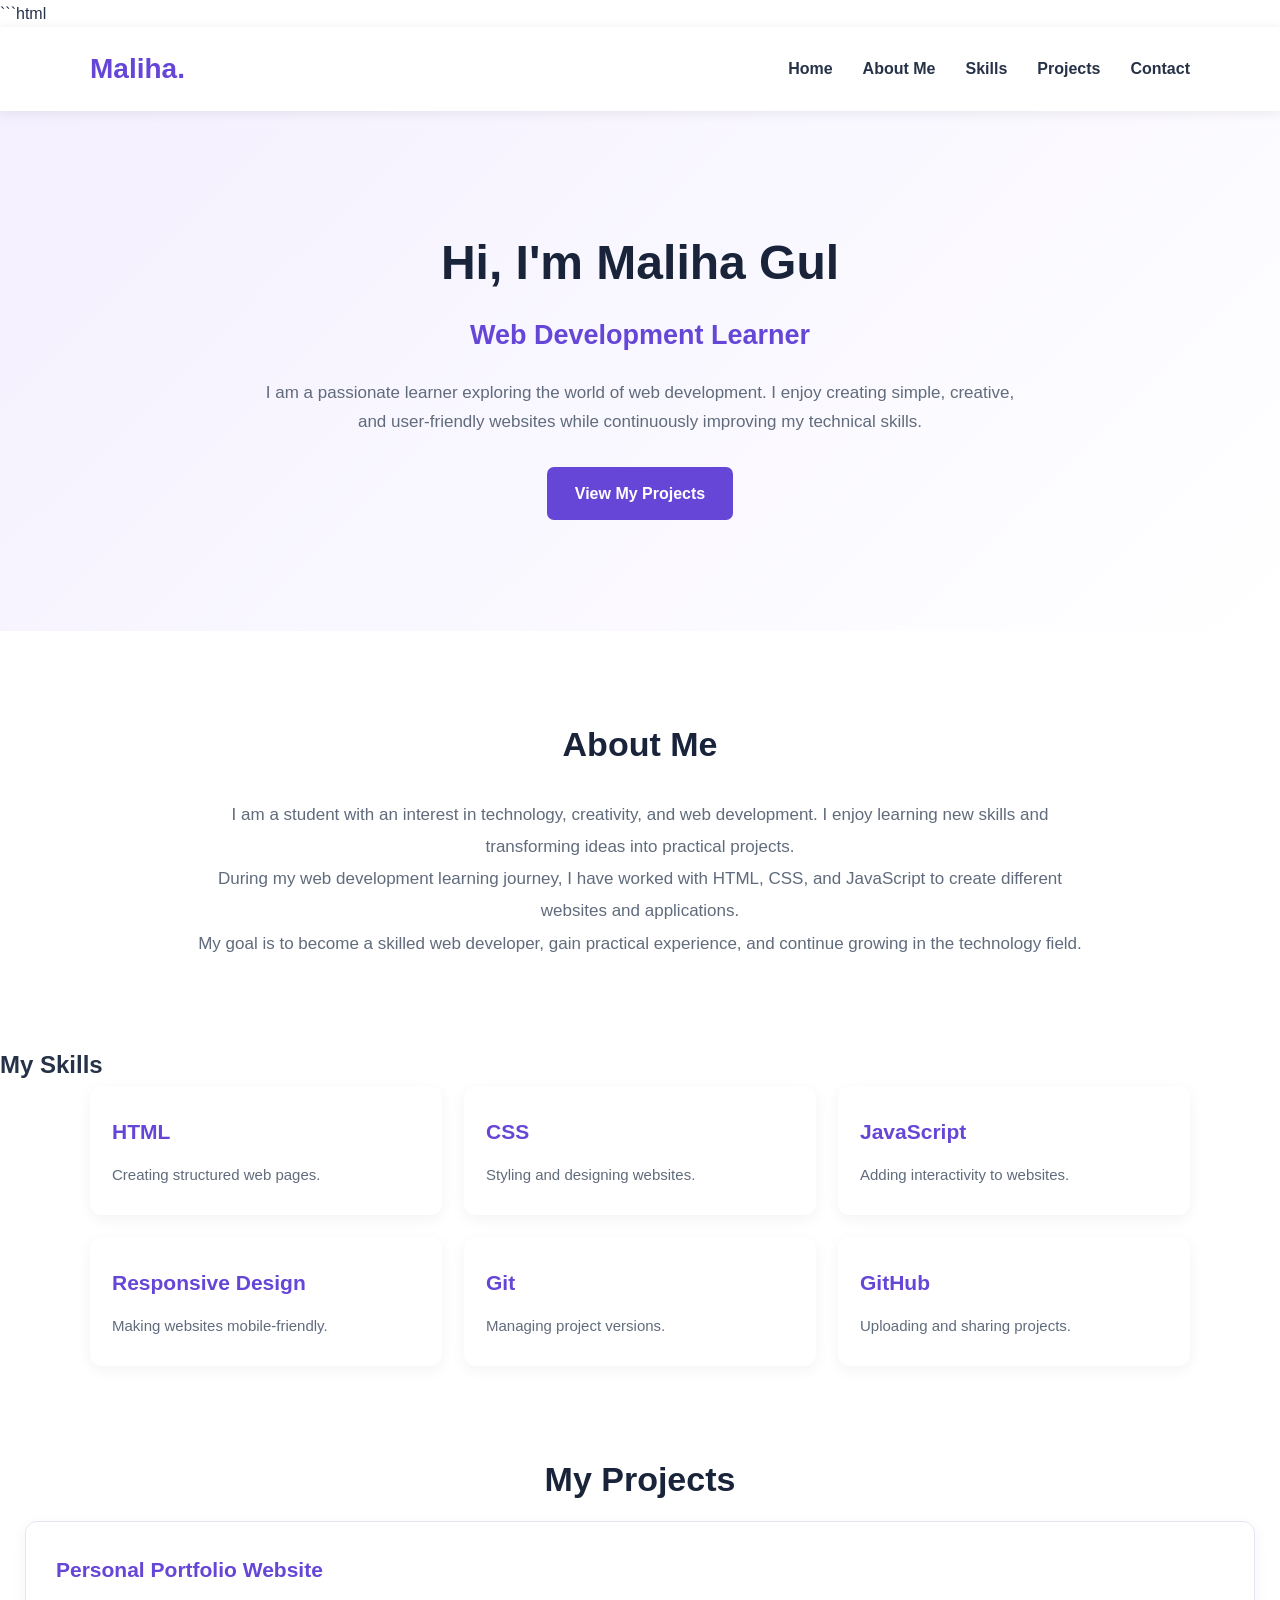
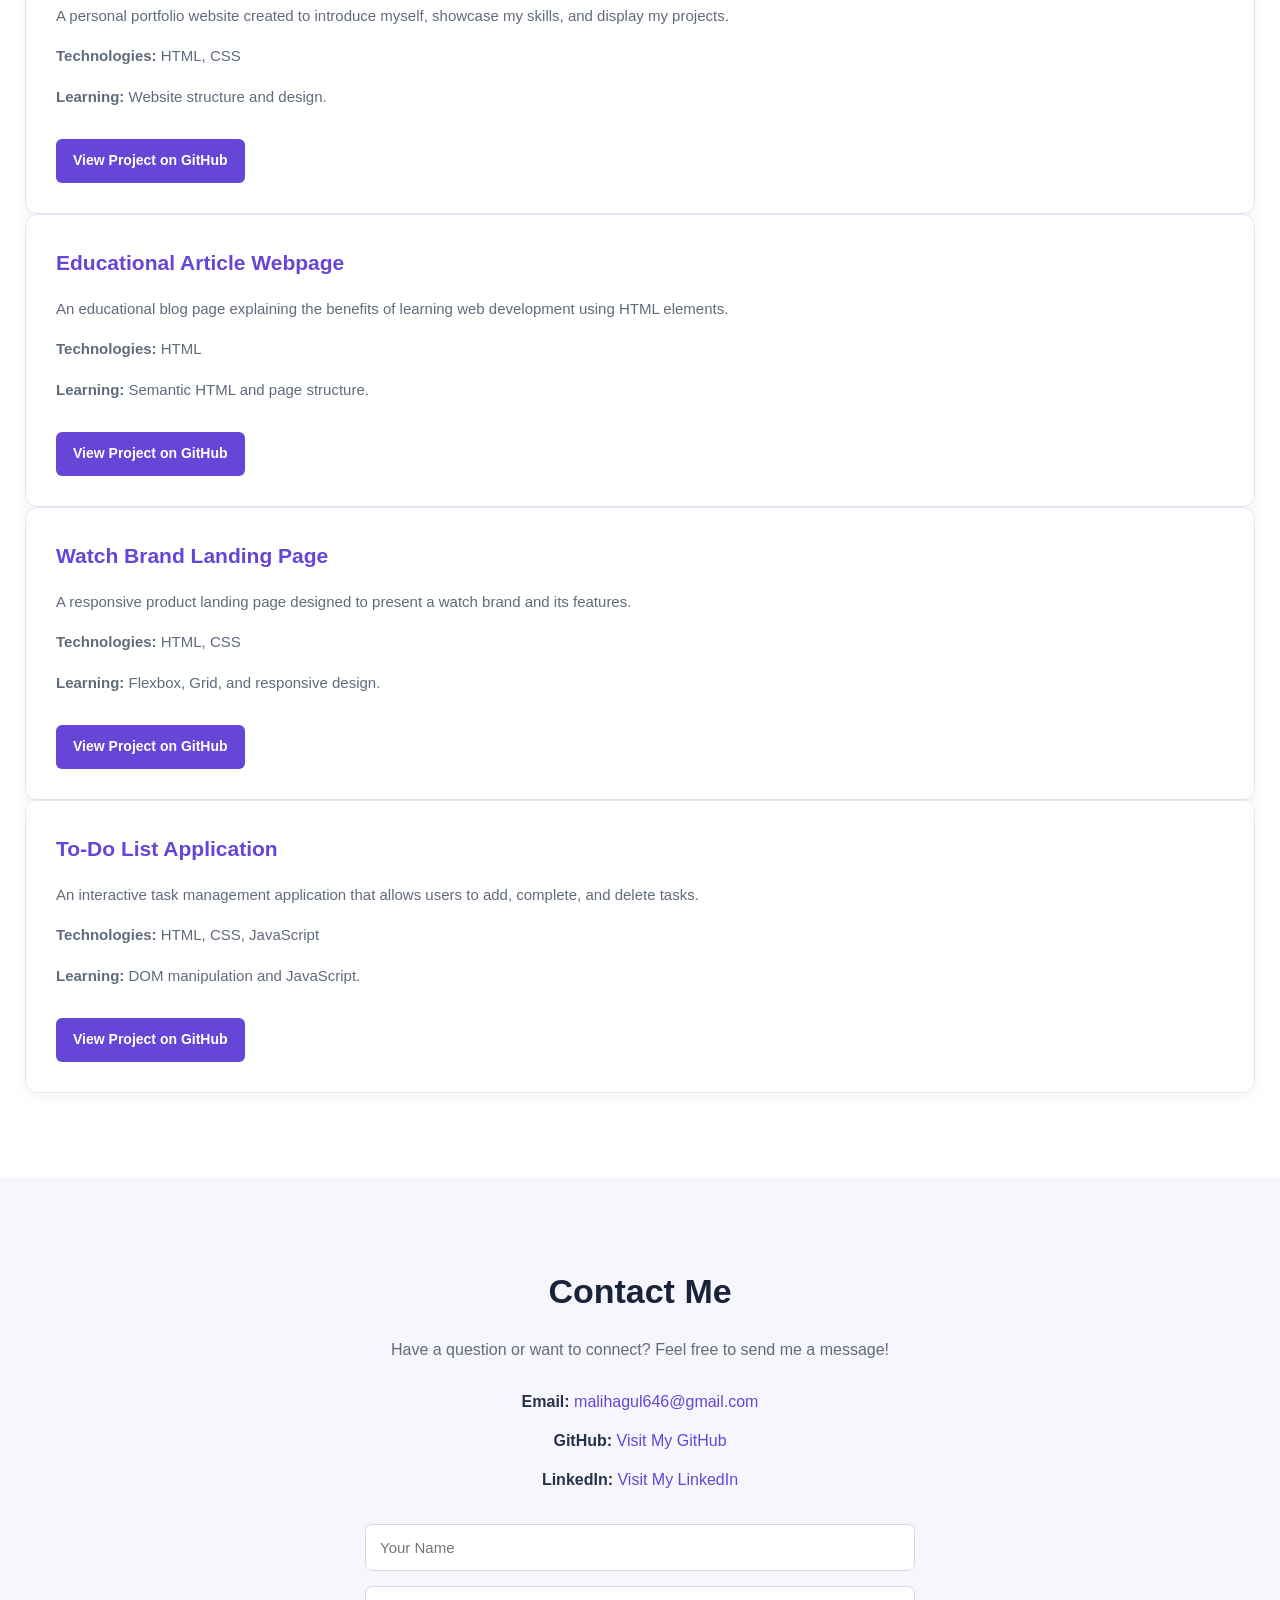
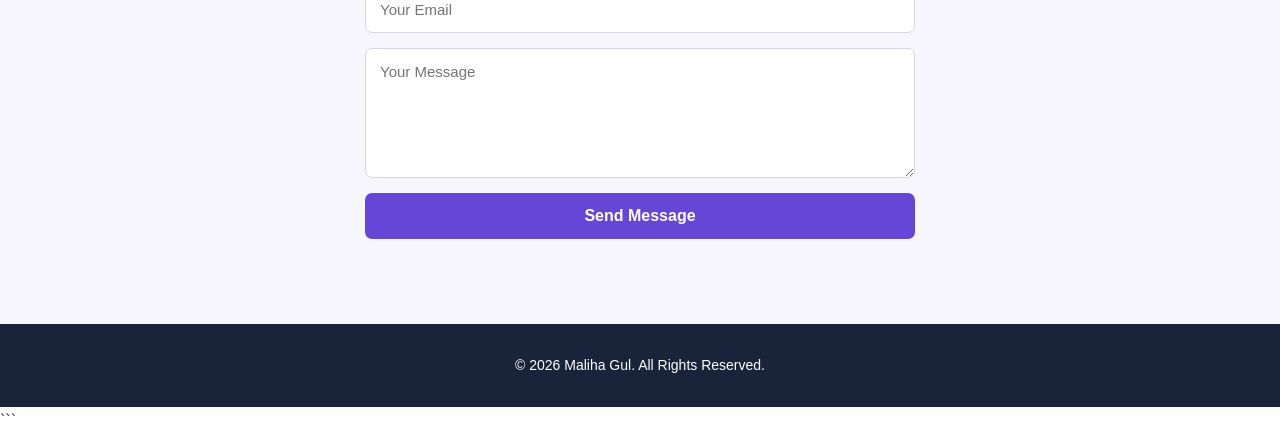
<file: docs/index.html>
```html
<!DOCTYPE html>
<html lang="en">

<head>
    <meta charset="UTF-8">
    <meta name="viewport" content="width=device-width, initial-scale=1.0">

    <title>Maliha Gul | Web Development Learner</title>

    <link rel="stylesheet" href="style.css">
</head>

<body>

    <!-- Navigation Bar -->
    <header>
        <nav class="navbar">

            <div class="logo">Maliha.</div>

            <ul class="nav-links" id="nav-links">
                <li><a href="#home">Home</a></li>
                <li><a href="#about">About Me</a></li>
                <li><a href="#skills">Skills</a></li>
                <li><a href="#projects">Projects</a></li>
                <li><a href="#contact">Contact</a></li>
            </ul>

            <button class="menu-btn" onclick="toggleMenu()">☰</button>

        </nav>
    </header>


    <!-- Home Section -->
    <section id="home" class="hero">

        <div class="hero-content">

            <h1>Hi, I'm <span>Maliha Gul</span></h1>

            <h2>Web Development Learner</h2>

            <p>
                I am a passionate learner exploring the world of web development.
                I enjoy creating simple, creative, and user-friendly websites
                while continuously improving my technical skills.
            </p>

            <a href="#projects" class="btn">View My Projects</a>

        </div>

    </section>


    <!-- About Section -->
    <section id="about" class="about section">

        <h2 class="section-title">About Me</h2>

        <div class="about-content">

            <p>
                I am a student with an interest in technology, creativity,
                and web development. I enjoy learning new skills and
                transforming ideas into practical projects.
            </p>

            <p>
                During my web development learning journey, I have worked
                with HTML, CSS, and JavaScript to create different websites
                and applications.
            </p>

            <p>
                My goal is to become a skilled web developer, gain practical
                experience, and continue growing in the technology field.
            </p>

        </div>

    </section>


    <!-- Skills Section -->
    <section id="skills" class="skills section">

        <h2 class="section-title">My Skills</h2>

        <div class="skills-container">

            <div class="skill-card">
                <h3>HTML</h3>
                <p>Creating structured web pages.</p>
            </div>

            <div class="skill-card">
                <h3>CSS</h3>
                <p>Styling and designing websites.</p>
            </div>

            <div class="skill-card">
                <h3>JavaScript</h3>
                <p>Adding interactivity to websites.</p>
            </div>

            <div class="skill-card">
                <h3>Responsive Design</h3>
                <p>Making websites mobile-friendly.</p>
            </div>

            <div class="skill-card">
                <h3>Git</h3>
                <p>Managing project versions.</p>
            </div>

            <div class="skill-card">
                <h3>GitHub</h3>
                <p>Uploading and sharing projects.</p>
            </div>

        </div>

    </section>


    <!-- Projects Section -->
    <section id="projects" class="projects section">

        <h2 class="section-title">My Projects</h2>

        <div class="projects-container">


            <!-- Project 1 -->
            <div class="project-card">

                <h3>Personal Portfolio Website</h3>

                <p>
                    A personal portfolio website created to introduce
                    myself, showcase my skills, and display my projects.
                </p>

                <p><strong>Technologies:</strong> HTML, CSS</p>

                <p><strong>Learning:</strong> Website structure and design.</p>

                <a href="https://github.com/liha324/Web-development-assignments/tree/main/Personal%20Portfolio"
                    target="_blank" rel="noopener noreferrer" class="project-btn">
                    View Project on GitHub
                </a>

            </div>


            <!-- Project 2 -->
            <div class="project-card">

                <h3>Educational Article Webpage</h3>

                <p>
                    An educational blog page explaining the benefits
                    of learning web development using HTML elements.
                </p>

                <p><strong>Technologies:</strong> HTML</p>

                <p><strong>Learning:</strong> Semantic HTML and page structure.</p>

                <a href="https://github.com/liha324/Web-development-assignments/blob/main/blog.html"
                    target="_blank" rel="noopener noreferrer" class="project-btn">
                    View Project on GitHub
                </a>

            </div>


            <!-- Project 3 -->
            <div class="project-card">

                <h3>Watch Brand Landing Page</h3>

                <p>
                    A responsive product landing page designed
                    to present a watch brand and its features.
                </p>

                <p><strong>Technologies:</strong> HTML, CSS</p>

                <p><strong>Learning:</strong> Flexbox, Grid, and responsive design.</p>

                <a href="https://github.com/liha324/Web-development-assignments/blob/main/index.html"
                    target="_blank" rel="noopener noreferrer" class="project-btn">
                    View Project on GitHub
                </a>

            </div>


            <!-- Project 4 -->
            <div class="project-card">

                <h3>To-Do List Application</h3>

                <p>
                    An interactive task management application
                    that allows users to add, complete, and delete tasks.
                </p>

                <p><strong>Technologies:</strong> HTML, CSS, JavaScript</p>

                <p><strong>Learning:</strong> DOM manipulation and JavaScript.</p>

                <a href="https://github.com/liha324/Web-development-assignments/tree/main/TO%20DO%20LIST"
                    target="_blank" rel="noopener noreferrer" class="project-btn">
                    View Project on GitHub
                </a>

            </div>

        </div>

    </section>


    <!-- Contact Section -->
    <section id="contact" class="contact section">

        <h2 class="section-title">Contact Me</h2>

        <p class="contact-intro">
            Have a question or want to connect?
            Feel free to send me a message!
        </p>

        <div class="contact-info">

            <p>
                <strong>Email:</strong>
                <a href="mailto:malihagul646@gmail.com">
                    malihagul646@gmail.com
                </a>
            </p>

            <p>
                <strong>GitHub:</strong>
                <a href="https://github.com/liha324" target="_blank"
                    rel="noopener noreferrer">
                    Visit My GitHub
                </a>
            </p>

            <p>
                <strong>LinkedIn:</strong>
                <a href="https://www.linkedin.com/in/maliha-gul-992a74413/"
                    target="_blank" rel="noopener noreferrer">
                    Visit My LinkedIn
                </a>
            </p>

        </div>


        <!-- Contact Form Connected to Formspree -->
        <form id="contact-form"
            action="https://formspree.io/f/mjyydzlv"
            method="POST">

            <input
                type="text"
                name="name"
                placeholder="Your Name"
                required>

            <input
                type="email"
                name="email"
                placeholder="Your Email"
                required>

            <textarea
                name="message"
                placeholder="Your Message"
                rows="5"
                required></textarea>

            <button type="submit" class="btn">
                Send Message
            </button>

        </form>

    </section>


    <!-- Footer -->
    <footer>

        <p>
            © 2026 Maliha Gul. All Rights Reserved.
        </p>

    </footer>


    <!-- JavaScript -->
    <script src="script.js"></script>

</body>

</html>
```
</file>
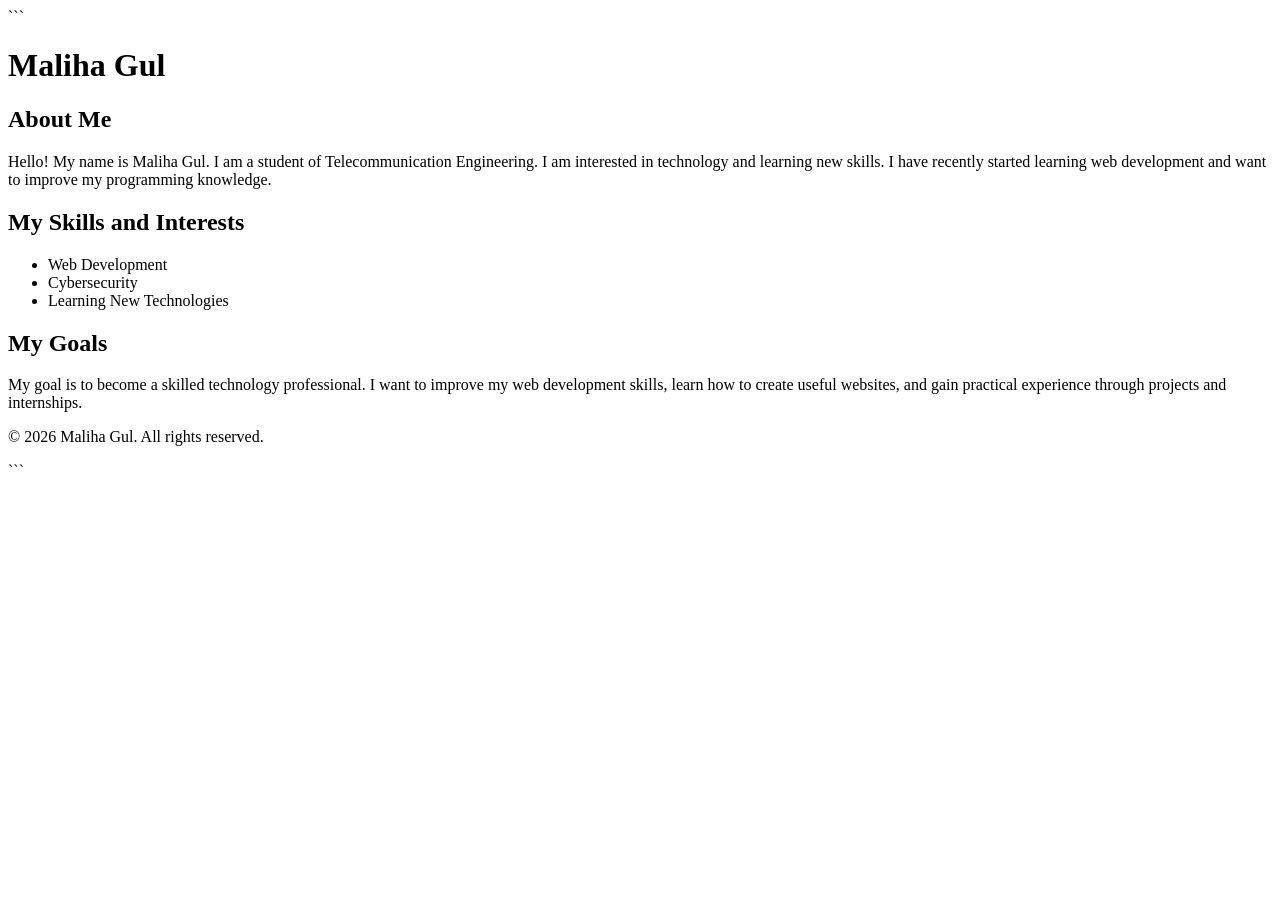
<file: Personal Portfolio/Index.html>
<!DOCTYPE html>

<html>
<head>
    <title>My Personal Profile</title>
</head>
<body>

```
<h1>Maliha Gul</h1>

<h2>About Me</h2>
<p>
    Hello! My name is Maliha Gul. I am a student of
    Telecommunication Engineering. I am interested in
    technology and learning new skills. I have recently
    started learning web development and want to improve
    my programming knowledge.
</p>

<h2>My Skills and Interests</h2>
<ul>
    <li>Web Development</li>
    <li>Cybersecurity</li>
    <li>Learning New Technologies</li>
</ul>

<h2>My Goals</h2>
<p>
    My goal is to become a skilled technology professional.
    I want to improve my web development skills, learn
    how to create useful websites, and gain practical
    experience through projects and internships.
</p>

<footer>
    <p>&copy; 2026 Maliha Gul. All rights reserved.</p>
</footer>
```

</body>
</html>
</file>
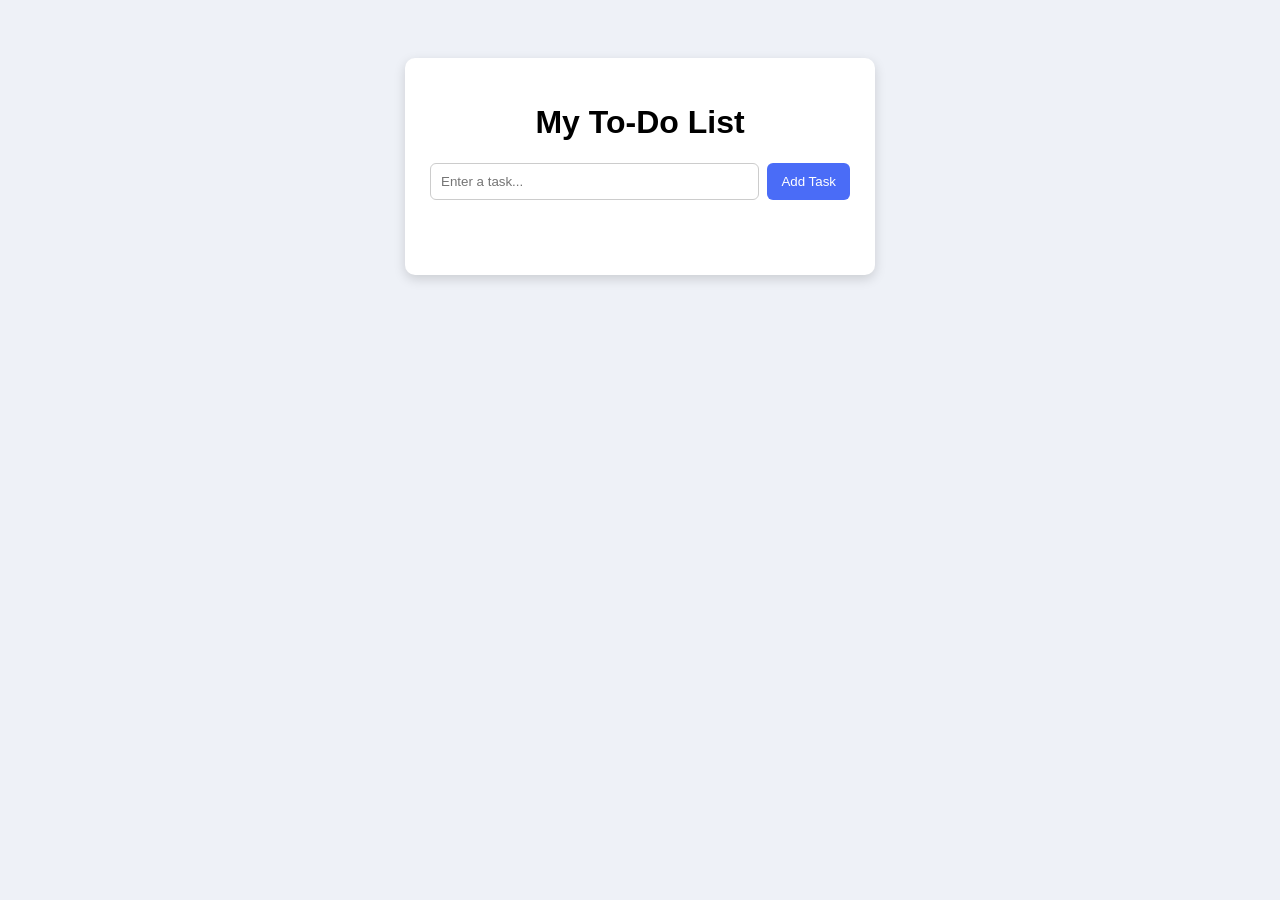
<file: TO DO LIST/index.html>
<!DOCTYPE html>
<html lang="en">
<head>
  <meta charset="UTF-8">
  <meta name="viewport" content="width=device-width, initial-scale=1.0">
  <title>To-Do List</title>
  <link rel="stylesheet" href="style.css">
</head>
<body>
  <div class="container">
    <h1>My To-Do List</h1>
    <div class="input-row">
      <input type="text" id="taskInput" placeholder="Enter a task...">
      <button id="addBtn">Add Task</button>
    </div>
    <p id="error"></p>
    <ul id="taskList"></ul>
  </div>
  <script src="script.js"></script>
</body>
</html>
</file>
<file: docs/style.css>
/* =================================
   GENERAL SETTINGS
================================= */

* {
    margin: 0;
    padding: 0;
    box-sizing: border-box;
    scroll-behavior: smooth;
}

body {
    font-family: Arial, sans-serif;
    background-color: #ffffff;
    color: #263248;
    line-height: 1.7;
}


/* =================================
   NAVIGATION BAR
================================= */

header {
    background-color: #ffffff;
    box-shadow: 0 2px 12px rgba(0, 0, 0, 0.08);
    position: sticky;
    top: 0;
    z-index: 1000;
}

.navbar {
    max-width: 1150px;
    margin: auto;
    padding: 18px 25px;

    display: flex;
    justify-content: space-between;
    align-items: center;
}

.logo {
    font-size: 28px;
    font-weight: bold;
    color: #6546d7;
}

.nav-links {
    display: flex;
    list-style: none;
    gap: 30px;
}

.nav-links a {
    text-decoration: none;
    color: #263248;
    font-weight: 600;
    transition: 0.3s;
}

.nav-links a:hover {
    color: #6546d7;
}

.menu-btn {
    display: none;
    border: none;
    background: none;
    font-size: 27px;
    cursor: pointer;
}


/* =================================
   HOME SECTION
================================= */

.hero {
    min-height: 520px;
    background: linear-gradient(
        135deg,
        #f4f0ff,
        #ffffff
    );

    display: flex;
    align-items: center;
    justify-content: center;

    padding: 80px 25px;
    text-align: center;
}

.hero-content {
    max-width: 750px;
}

.welcome {
    color: #6546d7;
    font-weight: bold;
    letter-spacing: 3px;
    font-size: 14px;
    margin-bottom: 15px;
}

.hero h1 {
    font-size: 48px;
    color: #19243a;
    margin-bottom: 10px;
}

.hero h2 {
    font-size: 27px;
    color: #6546d7;
    margin-bottom: 20px;
}

.hero-content > p:not(.welcome) {
    font-size: 17px;
    color: #606b7c;
    margin-bottom: 30px;
}

.btn {
    display: inline-block;
    background-color: #6546d7;
    color: white;

    padding: 13px 28px;
    border-radius: 7px;

    text-decoration: none;
    font-weight: bold;

    transition: 0.3s;
}

.btn:hover {
    background-color: #4930a8;
    transform: translateY(-3px);
}


/* =================================
   ABOUT SECTION
================================= */

.about {
    max-width: 950px;
    margin: auto;
    padding: 85px 25px;
    text-align: center;
}

.about h2 {
    font-size: 34px;
    color: #19243a;
    margin-bottom: 25px;
}

.about p {
    font-size: 17px;
    color: #606b7c;
    line-height: 1.9;
}


/* =================================
   SKILLS SECTION
================================= */

.skills-section {
    background-color: #f7f6fc;
    padding: 85px 25px;
    text-align: center;
}

.skills-section h2 {
    font-size: 34px;
    margin-bottom: 12px;
    color: #19243a;
}

.skills-section > p {
    color: #606b7c;
    margin-bottom: 35px;
}

.skills-container {
    max-width: 1100px;
    margin: auto;

    display: grid;
    grid-template-columns: repeat(3, 1fr);
    gap: 22px;
}

.skill-card {
    background-color: white;
    padding: 28px 22px;
    border-radius: 12px;

    box-shadow: 0 4px 15px rgba(0, 0, 0, 0.05);

    transition: 0.3s;
}

.skill-card:hover {
    transform: translateY(-7px);
    box-shadow: 0 8px 22px rgba(101, 70, 215, 0.13);
}

.skill-card h3 {
    color: #6546d7;
    margin-bottom: 12px;
    font-size: 21px;
}

.skill-card p {
    color: #606b7c;
    font-size: 15px;
}


/* =================================
   PROJECTS SECTION
================================= */

.projects {
    padding: 85px 25px;
    text-align: center;
}

.projects h2 {
    font-size: 34px;
    color: #19243a;
    margin-bottom: 12px;
}

.project-intro {
    color: #606b7c;
    margin-bottom: 40px;
}

.project-container {
    max-width: 1150px;
    margin: auto;

    display: grid;
    grid-template-columns: repeat(2, 1fr);
    gap: 25px;
}

.project-card {
    background-color: #ffffff;
    padding: 30px;

    border: 1px solid #e9e5f5;
    border-radius: 12px;

    text-align: left;

    box-shadow: 0 4px 15px rgba(0, 0, 0, 0.05);

    transition: 0.3s;
}

.project-card:hover {
    transform: translateY(-6px);
    box-shadow: 0 10px 25px rgba(101, 70, 215, 0.12);
}

.project-card h3 {
    font-size: 21px;
    color: #6546d7;
    margin-bottom: 15px;
}

.project-card p {
    color: #606b7c;
    font-size: 15px;
    margin-bottom: 15px;
}

.project-card h4 {
    color: #19243a;
    margin-top: 20px;
    margin-bottom: 10px;
}

.technology {
    display: inline-block;

    background-color: #eee9ff;
    color: #6546d7;

    padding: 5px 13px;
    border-radius: 20px;

    font-size: 13px;
    font-weight: bold;

    margin: 3px;
}

.project-btn {
    display: inline-block;

    margin-top: 15px;
    padding: 10px 17px;

    background-color: #6546d7;
    color: white;

    border-radius: 6px;
    text-decoration: none;
    font-size: 14px;
    font-weight: bold;

    transition: 0.3s;
}

.project-btn:hover {
    background-color: #4930a8;
}


/* =================================
   CONTACT SECTION
================================= */

.contact {
    background-color: #f7f6fc;
    padding: 85px 25px;
    text-align: center;
}

.contact h2 {
    font-size: 34px;
    color: #19243a;
    margin-bottom: 15px;
}

.contact > p {
    max-width: 650px;
    margin: 0 auto 25px;
    color: #606b7c;
}

.contact-info {
    margin-bottom: 30px;
}

.contact-info p {
    margin: 12px 0;
    color: #263248;
}

.contact-info a {
    color: #6546d7;
    text-decoration: none;
}

.contact-info a:hover {
    text-decoration: underline;
}


/* CONTACT FORM */

#contact-form {
    max-width: 550px;
    margin: auto;

    display: flex;
    flex-direction: column;
    gap: 15px;
}

#contact-form input,
#contact-form textarea {
    width: 100%;
    padding: 14px;

    border: 1px solid #d9d4e8;
    border-radius: 7px;

    font-size: 15px;
    font-family: Arial, sans-serif;
}

#contact-form textarea {
    min-height: 130px;
    resize: vertical;
}

#contact-form input:focus,
#contact-form textarea:focus {
    outline: none;
    border-color: #6546d7;
}

#contact-form button {
    padding: 14px;

    background-color: #6546d7;
    color: white;

    border: none;
    border-radius: 7px;

    font-size: 16px;
    font-weight: bold;

    cursor: pointer;
    transition: 0.3s;
}

#contact-form button:hover {
    background-color: #4930a8;
}


/* =================================
   FOOTER
================================= */

footer {
    background-color: #19243a;
    color: white;

    text-align: center;
    padding: 25px;
}

footer p {
    font-size: 14px;
    margin: 5px;
}


/* =================================
   RESPONSIVE DESIGN
================================= */

@media (max-width: 768px) {

    .navbar {
        flex-wrap: wrap;
    }

    .menu-btn {
        display: block;
    }

    .nav-links {
        display: none;
        flex-direction: column;

        width: 100%;
        text-align: center;

        gap: 15px;
        padding-top: 20px;
    }

    .nav-links.active {
        display: flex;
    }

    .hero h1 {
        font-size: 35px;
    }

    .hero h2 {
        font-size: 22px;
    }

    .skills-container {
        grid-template-columns: repeat(2, 1fr);
    }

    .project-container {
        grid-template-columns: 1fr;
    }

}

@media (max-width: 480px) {

    .hero h1 {
        font-size: 30px;
    }

    .hero h2 {
        font-size: 20px;
    }

    .skills-container {
        grid-template-columns: 1fr;
    }

    .about h2,
    .skills-section h2,
    .projects h2,
    .contact h2 {
        font-size: 28px;
    }

    .project-card {
        padding: 22px;
    }

}
</file>
<file: TO DO LIST/style.css>
body {
  font-family: Arial, sans-serif;
  background: #eef1f7;
  display: flex;
  justify-content: center;
  padding-top: 50px;
}
.container {
  background: white;
  width: 90%;
  max-width: 420px;
  padding: 25px;
  border-radius: 10px;
  box-shadow: 0 4px 12px rgba(0,0,0,0.15);
}
h1 { text-align: center; }
.input-row { display: flex; gap: 8px; }
#taskInput {
  flex: 1;
  padding: 10px;
  border: 1px solid #ccc;
  border-radius: 6px;
}
button {
  padding: 10px 14px;
  border: none;
  border-radius: 6px;
  background: #4a6cf7;
  color: white;
  cursor: pointer;
}
#error { color: red; min-height: 18px; }
ul { list-style: none; padding: 0; }
li {
  display: flex;
  justify-content: space-between;
  align-items: center;
  padding: 10px;
  margin-bottom: 8px;
  background: #f5f6fa;
  border-radius: 6px;
}
li span { cursor: pointer; flex: 1; }
li.completed span {
  text-decoration: line-through;
  color: gray;
}
.delete-btn { background: #e74c3c; }
</file>
